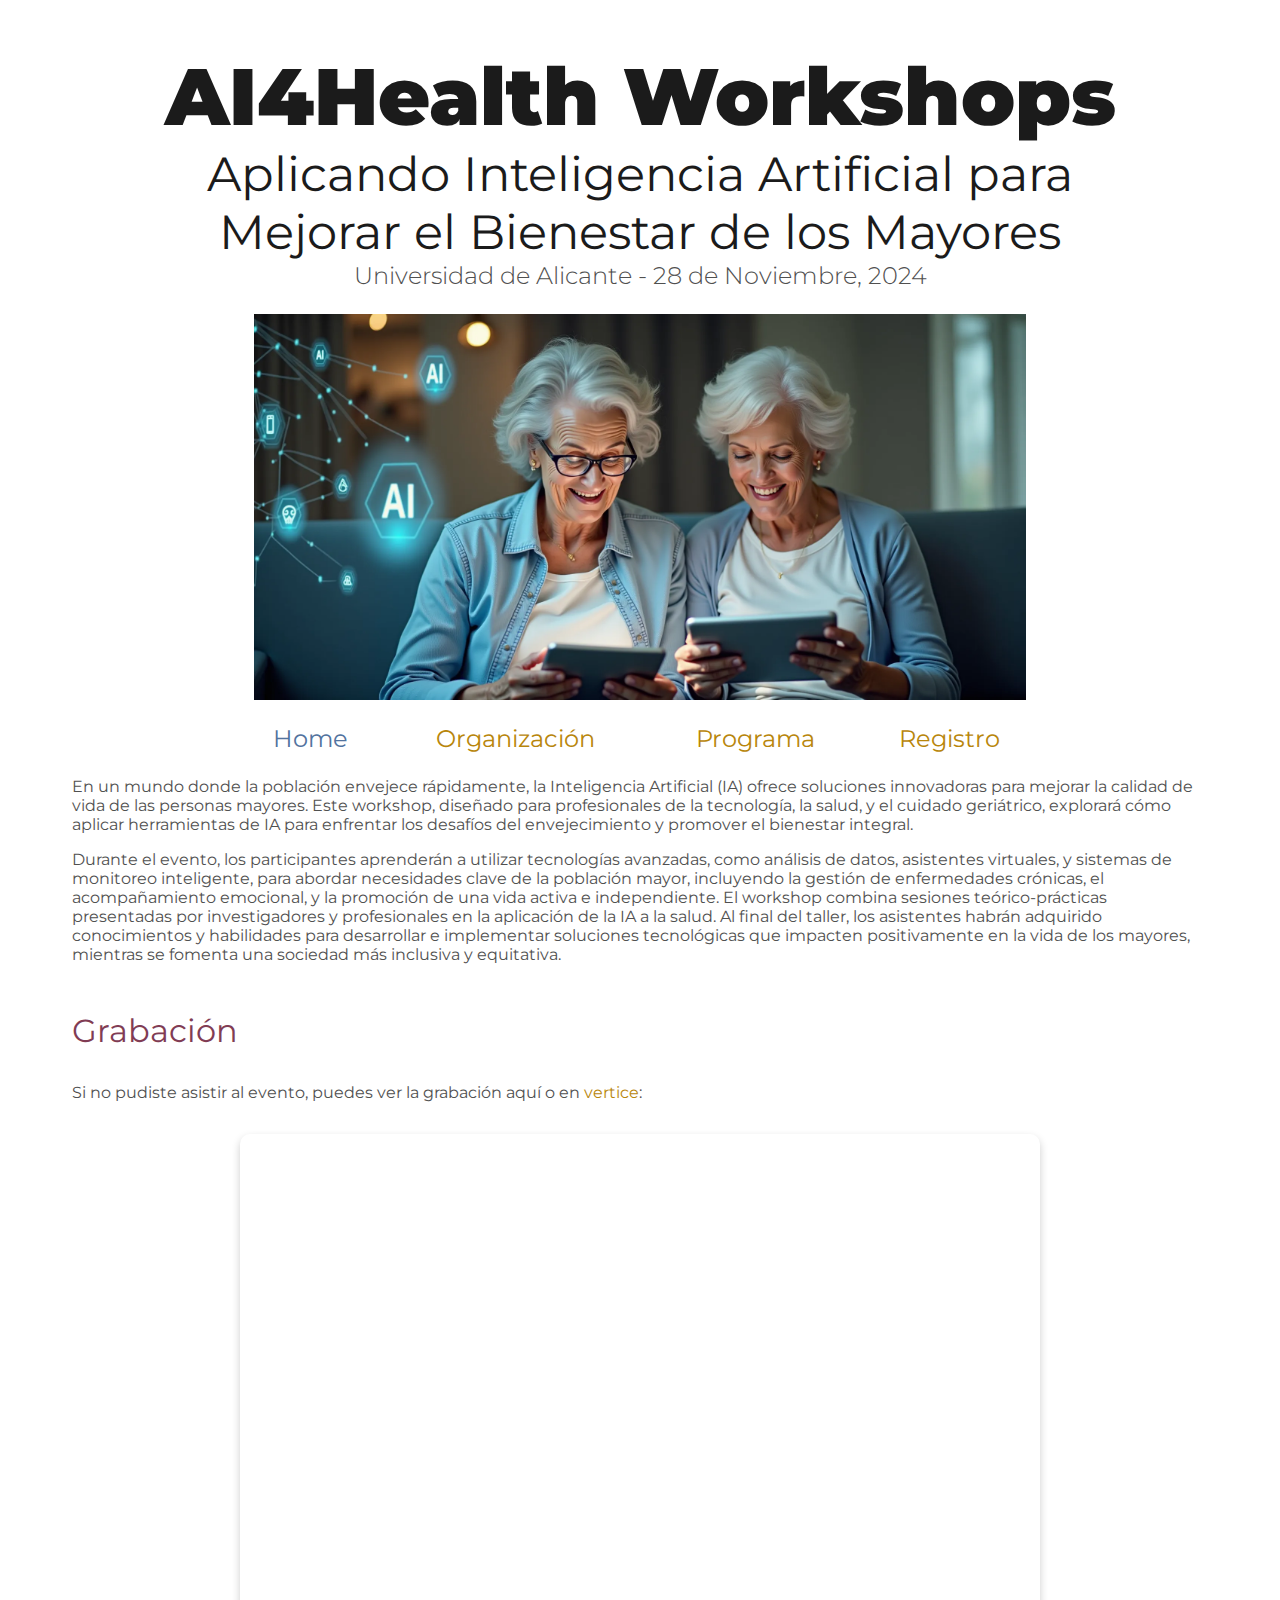
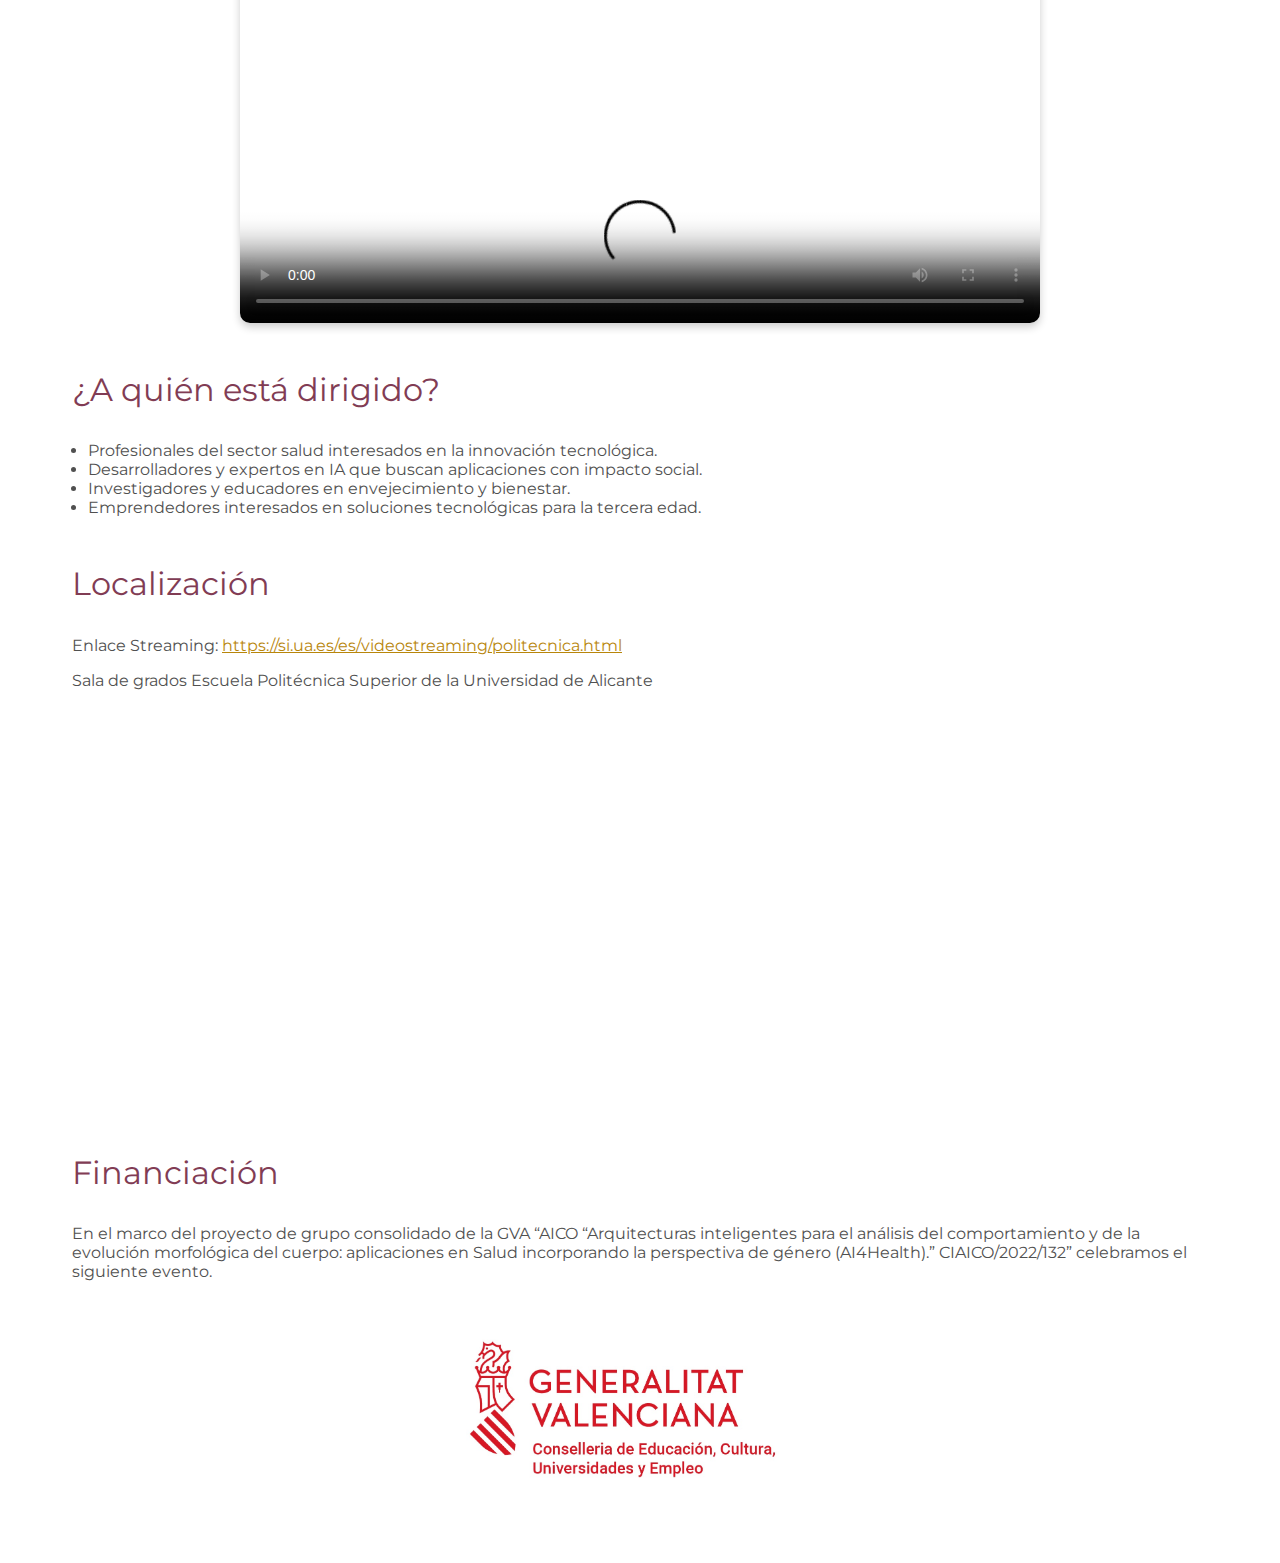
<file: index.html>
<!DOCTYPE html>
<html lang='es'>

<head>
    <base href=".">
    <link rel="shortcut icon" type="image/png" href="assets/favicon.png"/>
    <link rel="stylesheet" type="text/css" media="all" href="assets/main.css"/>
    <title>AI4Health Workshops</title>
    <meta name="viewport" content="width=device-width, initial-scale=1.0">
    <title>Embedded Video</title>

    <!-- Video.js CSS -->
    <link href="https://vjs.zencdn.net/8.3.0/video-js.css" rel="stylesheet">
</head>

<body>

    <div class="banner">
        <div class="title">
            AI4Health Workshops
        </div>
        <div class="subtitle">
            Aplicando Inteligencia Artificial para Mejorar el Bienestar de los Mayores
        </div>
        <div class="date">
            Universidad de Alicante - 28 de Noviembre, 2024
        </div>
        <img src="assets/background.webp" alt="Banner" class="banner-image">
    </div>

    <table class="navigation">
        <tr>
            <td class="navigation">
                <a class="current" title="Conference Home Page" href=".">Home</a>
            </td>
            <td class="navigation">
                <a title="Directions to the Conference" href="organizacion">Organización</a>
            </td>
            <td class="navigation">
                <a title="Conference Program" href="program">Programa</a> 
            </td>
            <td class="navigation">
                <a title="Register for the Conference" href="registration">Registro</a>
            </td>
        </tr>
    </table>

    <p>
    En un mundo donde la población envejece rápidamente, la Inteligencia Artificial (IA) ofrece soluciones innovadoras para mejorar la calidad de vida de las personas mayores. Este workshop, diseñado para profesionales de la tecnología, la salud, y el cuidado geriátrico, explorará cómo aplicar herramientas de IA para enfrentar los desafíos del envejecimiento y promover el bienestar integral.  
    </p>

    <p>
        Durante el evento, los participantes aprenderán a utilizar tecnologías avanzadas, como análisis de datos, asistentes virtuales, y sistemas de monitoreo inteligente, para abordar necesidades clave de la población mayor, incluyendo la gestión de enfermedades crónicas, el acompañamiento emocional, y la promoción de una vida activa e independiente.
        El workshop combina sesiones teórico-prácticas presentadas por investigadores y profesionales en la aplicación de la IA a la salud. Al final del taller, los asistentes habrán adquirido conocimientos y habilidades para desarrollar e implementar soluciones tecnológicas que impacten positivamente en la vida de los mayores, mientras se fomenta una sociedad más inclusiva y equitativa. 
    </p>

    <h2>Grabación</h2>
    Si no pudiste asistir al evento, puedes ver la grabación aquí o en <a href="https://vertice.cpd.ua.es/298742">vertice</a>:
    <div class="video-container">
        <video id="my-video" class="video-js vjs-default-skin vjs-fluid" poster="https://vertice.cpd.ua.es/cw/img/imagenPlayerVertice.php?id=298742" controls preload="auto">
            <source src="https://matt3.cpd.ua.es:443/vod/_definst_/mp4:ap_vertice/ew_30246642/id_298742.mp4/playlist.m3u8" type="application/x-mpegURL">
        </video>
    </div>

    <!-- Video.js Library -->
    <script src="https://vjs.zencdn.net/8.3.0/video.min.js"></script>

    <script>
        var player = videojs('my-video', {
            responsive: true,
            fluid: true
        });
    </script>
    
    <h2>¿A quién está dirigido?</h2>

    <ul>
        <li>Profesionales del sector salud interesados en la innovación tecnológica.</li>
        <li>Desarrolladores y expertos en IA que buscan aplicaciones con impacto social.</li>
        <li>Investigadores y educadores en envejecimiento y bienestar.</li>
        <li>Emprendedores interesados en soluciones tecnológicas para la tercera edad.</li>
    </ul>

    <h2>Localización</h2>
    <p>Enlace Streaming: <a href="https://si.ua.es/es/videostreaming/politecnica.html">https://si.ua.es/es/videostreaming/politecnica.html</a></p>
    <p>Sala de grados Escuela Politécnica Superior de la Universidad de Alicante</p>
    <iframe class="directions" src="https://www.google.com/maps/embed?pb=!1m18!1m12!1m3!1d3127.369020079954!2d-0.5138503233476321!3d38.38671587183756!2m3!1f0!2f0!3f0!3m2!1i1024!2i768!4f13.1!3m3!1m2!1s0xd6236a6a6f8874d%3A0x14f4b93fc9ab7d36!2sEscuela%20Polit%C3%A9cnica%20Superior%20de%20la%20Universidad%20de%20Alicante!5e0!3m2!1ses!2ses!4v1732529656851!5m2!1ses!2ses"></iframe>    

    <h2>Financiación</h2>
    <p>En el marco del proyecto de grupo consolidado de la GVA “AICO  “Arquitecturas inteligentes para el análisis del comportamiento y de la evolución morfológica del cuerpo: aplicaciones en Salud incorporando la perspectiva de género (AI4Health).” CIAICO/2022/132” celebramos el siguiente evento.</p>
    <img class="gva" src="assets/gva.jpeg" alt="GVA Logo" class="gva-logo">
</body>
</html>
</file>
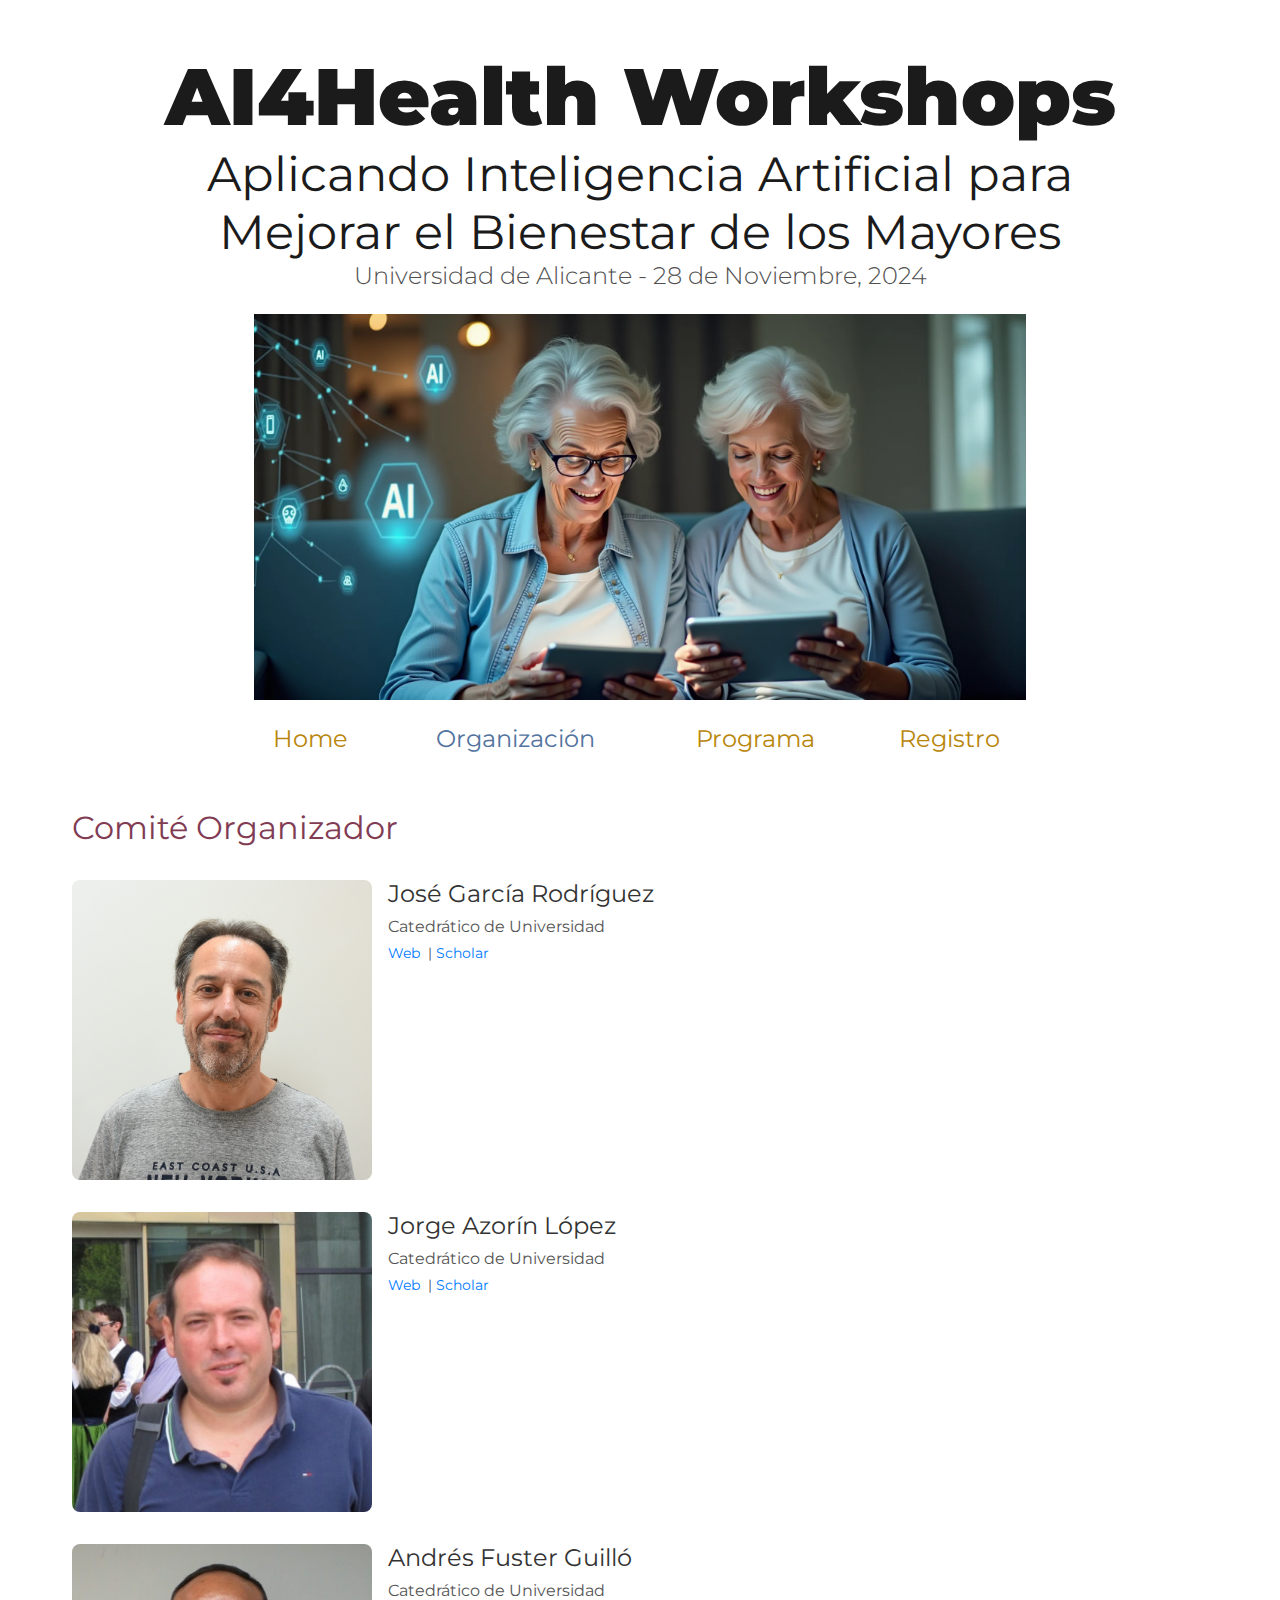
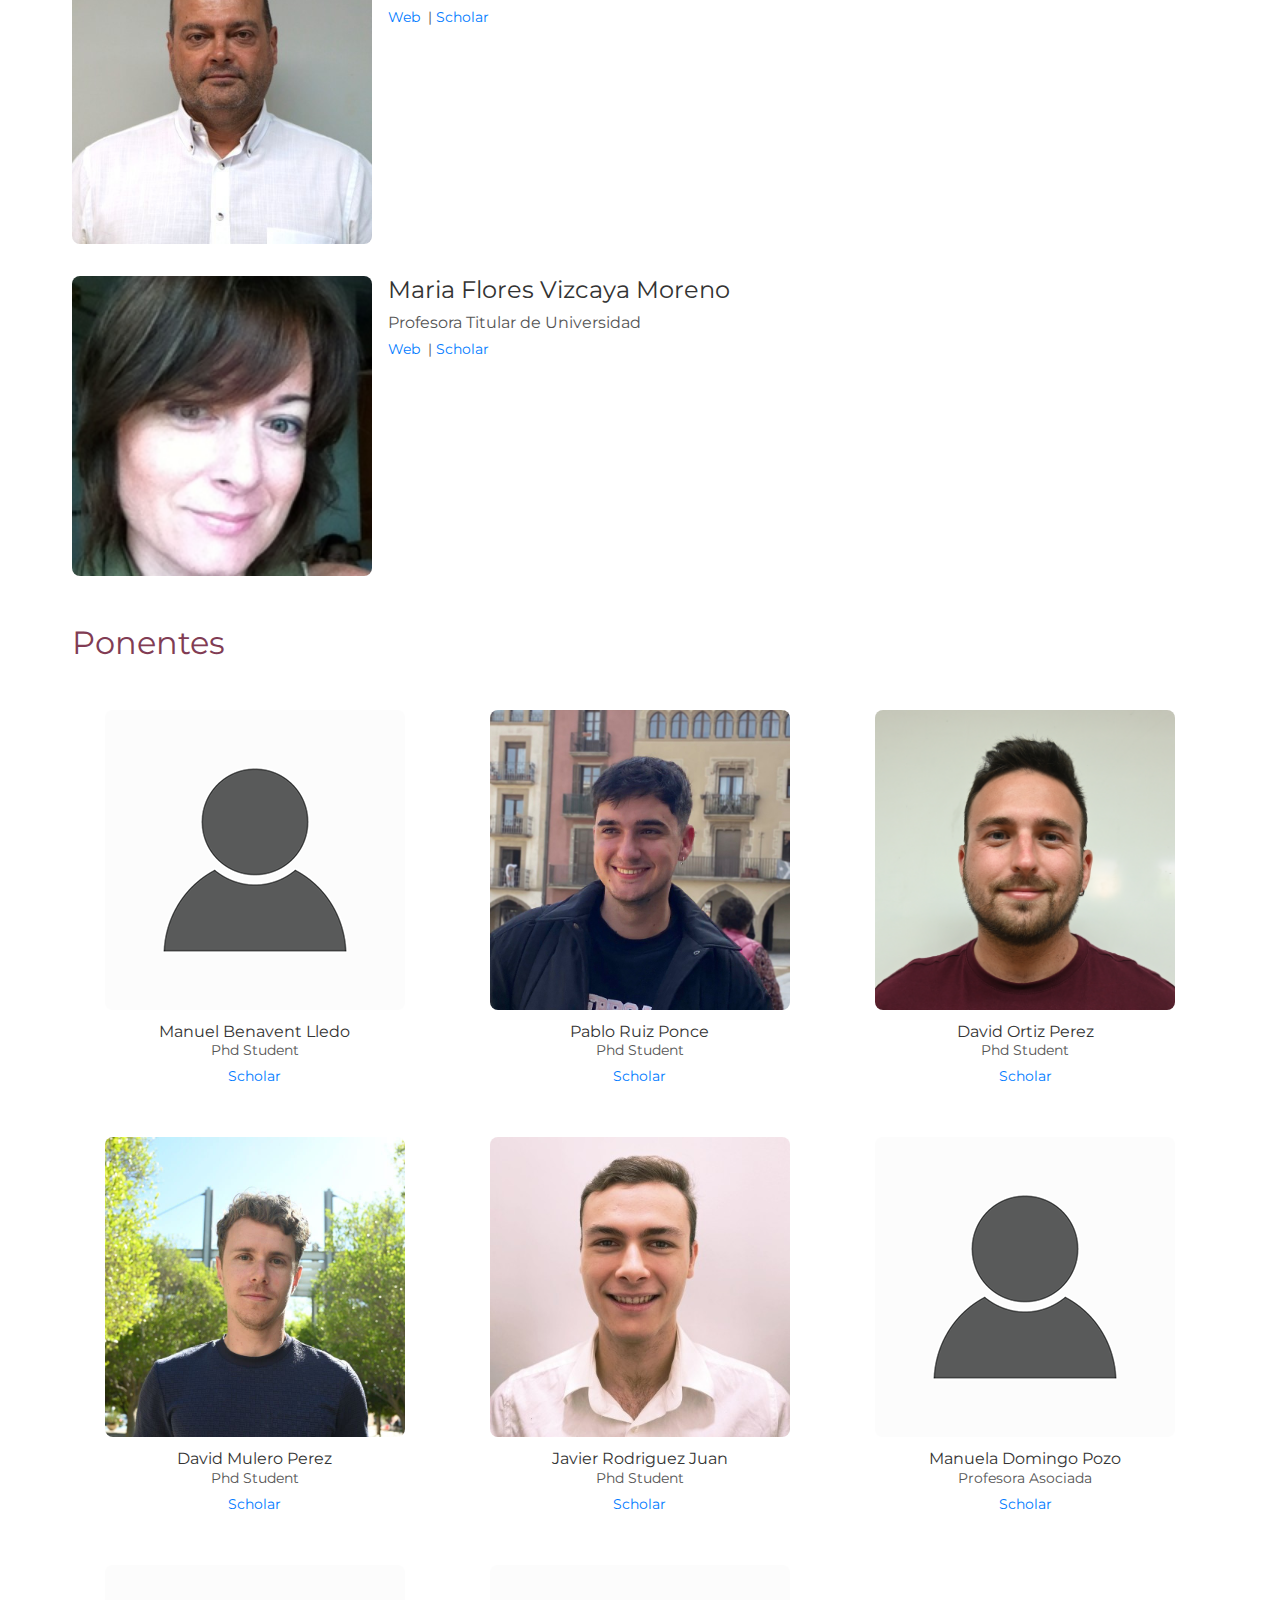
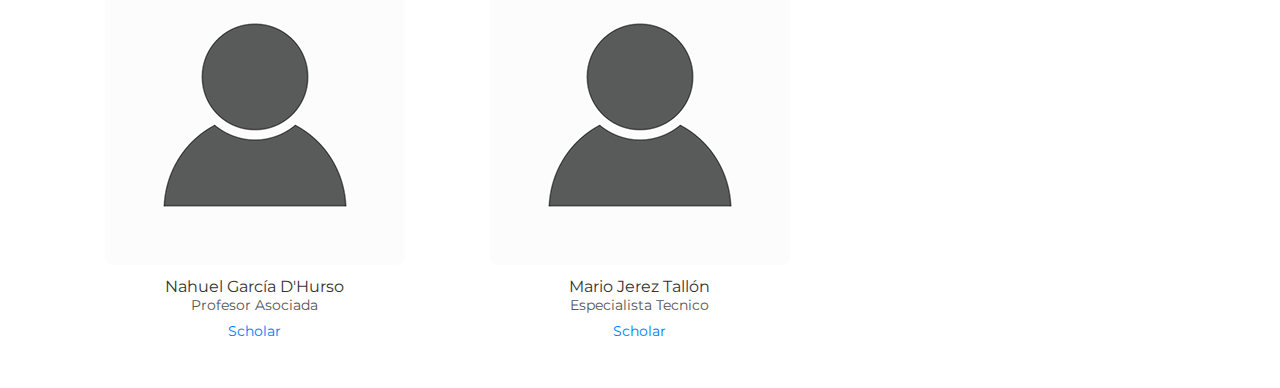
<file: organizacion/index.html>
<!DOCTYPE html>
<html lang='es'>

<head>
    <base href="..">
    <link rel="shortcut icon" type="image/png" href="assets/favicon.png"/>
    <link rel="stylesheet" type="text/css" media="all" href="assets/main.css"/>
    <title>AI4Health Workshops</title>
</head>

<body>

    <div class="banner">
        <div class="title">
            AI4Health Workshops
        </div>
        <div class="subtitle">
            Aplicando Inteligencia Artificial para Mejorar el Bienestar de los Mayores
        </div>
        <div class="date">
            Universidad de Alicante - 28 de Noviembre, 2024
        </div>
        <img src="assets/background.webp" alt="Banner" class="banner-image">
    </div>

    <table class="navigation">
        <tr>
            <td class="navigation">
                <a title="Conference Home Page" href=".">Home</a>
            </td>
            <td class="navigation">
                <a class="current" title="Directions to the Conference" href="organizacion">Organización</a>
            </td>
            <td class="navigation">
                <a title="Conference Program" href="program">Programa</a> 
            </td>
            <td class="navigation">
                <a title="Register for the Conference" href="registration">Registro</a>
            </td>
        </tr>
    </table>


    <h2>Comité Organizador</h2>
    <div class="organizers">
        <div class="organizer">
            <img src="assets/JoseG.jpg" alt="Organizer 1" class="organizer-image">
            <div class="organizer-content">
                <h3>José García Rodríguez</h3>
                <p>Catedrático de Universidad</p>
                <div class="organizer-links">
                    <a href="https://cvnet.cpd.ua.es/curriculum-breve/es/garcia-rodriguez-jose/11102" target="_blank">Web</a>|
                    <a href="https://scholar.google.com/citations?user=GNTkqaYAAAAJ&hl=es" target="_blank">Scholar</a>
                </div>
            </div>
        </div>
    

        <div class="organizer">
            <img src="assets/JorgeA.png" alt="Organizer 2" class="organizer-image">
            <div class="organizer-content">
                <h3>Jorge Azorín López</h3>
                <p>Catedrático de Universidad</p>
                <div class="organizer-links">
                    <a href="https://cvnet.cpd.ua.es/curriculum-breve/es/azorin-lopez-jorge/9826" target="_blank">Web</a>|
                    <a href="https://scholar.google.es/citations?user=evDsIucAAAAJ&hl=en" target="_blank">Scholar</a>
                </div>
            </div>
        </div>

        <div class="organizer">
            <img src="assets/AndresF.jpg" alt="Organizer 2" class="organizer-image">
            <div class="organizer-content">
                <h3>Andrés Fuster Guilló</h3>
                <p>Catedrático de Universidad</p>
                <div class="organizer-links">
                    <a href="https://cvnet.cpd.ua.es/curriculum-breve/es/fuster-guillo-andres/10095" target="_blank">Web</a>|
                    <a href="https://scholar.google.es/citations?user=_gOIH2UAAAAJ&hl=es" target="_blank">Scholar</a>
                </div>
            </div>
        </div>

        <div class="organizer">
            <img src="assets/MariaF.jpg" alt="Organizer 2" class="organizer-image">
            <div class="organizer-content">
                <h3>Maria Flores Vizcaya Moreno</h3>
                <p>Profesora Titular de Universidad</p>
                <div class="organizer-links">
                    <a href="https://cvnet.cpd.ua.es/curriculum-breve/es/vizcaya-moreno-maria-flores/12893" target="_blank">Web</a>|
                    <a href="https://scholar.google.es/citations?user=nnJnokwAAAAJ&hl=es" target="_blank">Scholar</a>
                </div>
            </div>
        </div>

    </div>

    <h2>Ponentes</h2>
    <div class="speakers">
        <div class="speaker">
            <img src="assets/person-icon.png" alt="Speaker 1" class="speaker-image">
            <h3>Manuel Benavent Lledo</h3>
            <p>Phd Student</p>
            <div class="speaker-links">
                <a href="https://scholar.google.es/citations?user=F8wtzUQAAAAJ&hl=es" target="_blank">Scholar</a>
            </div>
        </div>
    
        <div class="speaker">
            <img src="assets/PabloR.jpg" alt="Speaker 2" class="speaker-image">
            <h3>Pablo Ruiz Ponce</h3>
            <p>Phd Student</p>
            <div class="speaker-links">
                <a href="https://scholar.google.es/citations?user=25rkMIwAAAAJ&hl=es" target="_blank">Scholar</a>
            </div>
        </div>
    
        <div class="speaker">
            <img src="assets/DavidO.jpg" alt="Speaker 3" class="speaker-image">
            <h3>David Ortiz Perez</h3>
            <p>Phd Student</p>
            <div class="speaker-links">
                <a href="https://scholar.google.es/citations?user=iDKz098AAAAJ&hl=es" target="_blank">Scholar</a>
            </div>
        </div>
    
        <div class="speaker">
            <img src="assets/DavidM.jpg" alt="Speaker 3" class="speaker-image">
            <h3>David Mulero Perez</h3>
            <p>Phd Student</p>
            <div class="speaker-links">
                <a href="https://scholar.google.com/citations?user=f3We730AAAAJ&hl=es" target="_blank">Scholar</a>
            </div>
        </div>

        <div class="speaker">
            <img src="assets/JavierR.jpeg" alt="Speaker 3" class="speaker-image">
            <h3>Javier Rodriguez Juan</h3>
            <p>Phd Student</p>
            <div class="speaker-links">
                <a href="https://scholar.google.com/citations?user=z9qLOmwAAAAJ&hl=es" target="_blank">Scholar</a>
            </div>
        </div>

        <div class="speaker">
            <img src="assets/person-icon.png" alt="Speaker 3" class="speaker-image">
            <h3>Manuela Domingo Pozo</h3>
            <p>Profesora Asociada</p>
            <div class="speaker-links">
                <a href="https://scholar.google.es/citations?user=-iu55bUAAAAJ&hl=es" target="_blank">Scholar</a>
            </div>
        </div>

        <div class="speaker">
            <img src="assets/person-icon.png" alt="Speaker 3" class="speaker-image">
            <h3>Nahuel García D'Hurso</h3>
            <p>Profesor Asociada</p>
            <div class="speaker-links">
                <a href="https://scholar.google.es/citations?user=pPaGkJEAAAAJ&hl=es" target="_blank">Scholar</a>
            </div>
        </div>

        <div class="speaker">
            <img src="assets/person-icon.png" alt="Speaker 3" class="speaker-image">
            <h3>Mario Jerez Tallón</h3>
            <p>Especialista Tecnico</p>
            <div class="speaker-links">
                <a href="https://scholar.google.es/citations?user=0bLXJggAAAAJ&hl=es" target="_blank">Scholar</a>
            </div>
        </div>
        <!-- Add more speakers here -->
    </div>

</body>
</html>
</file>
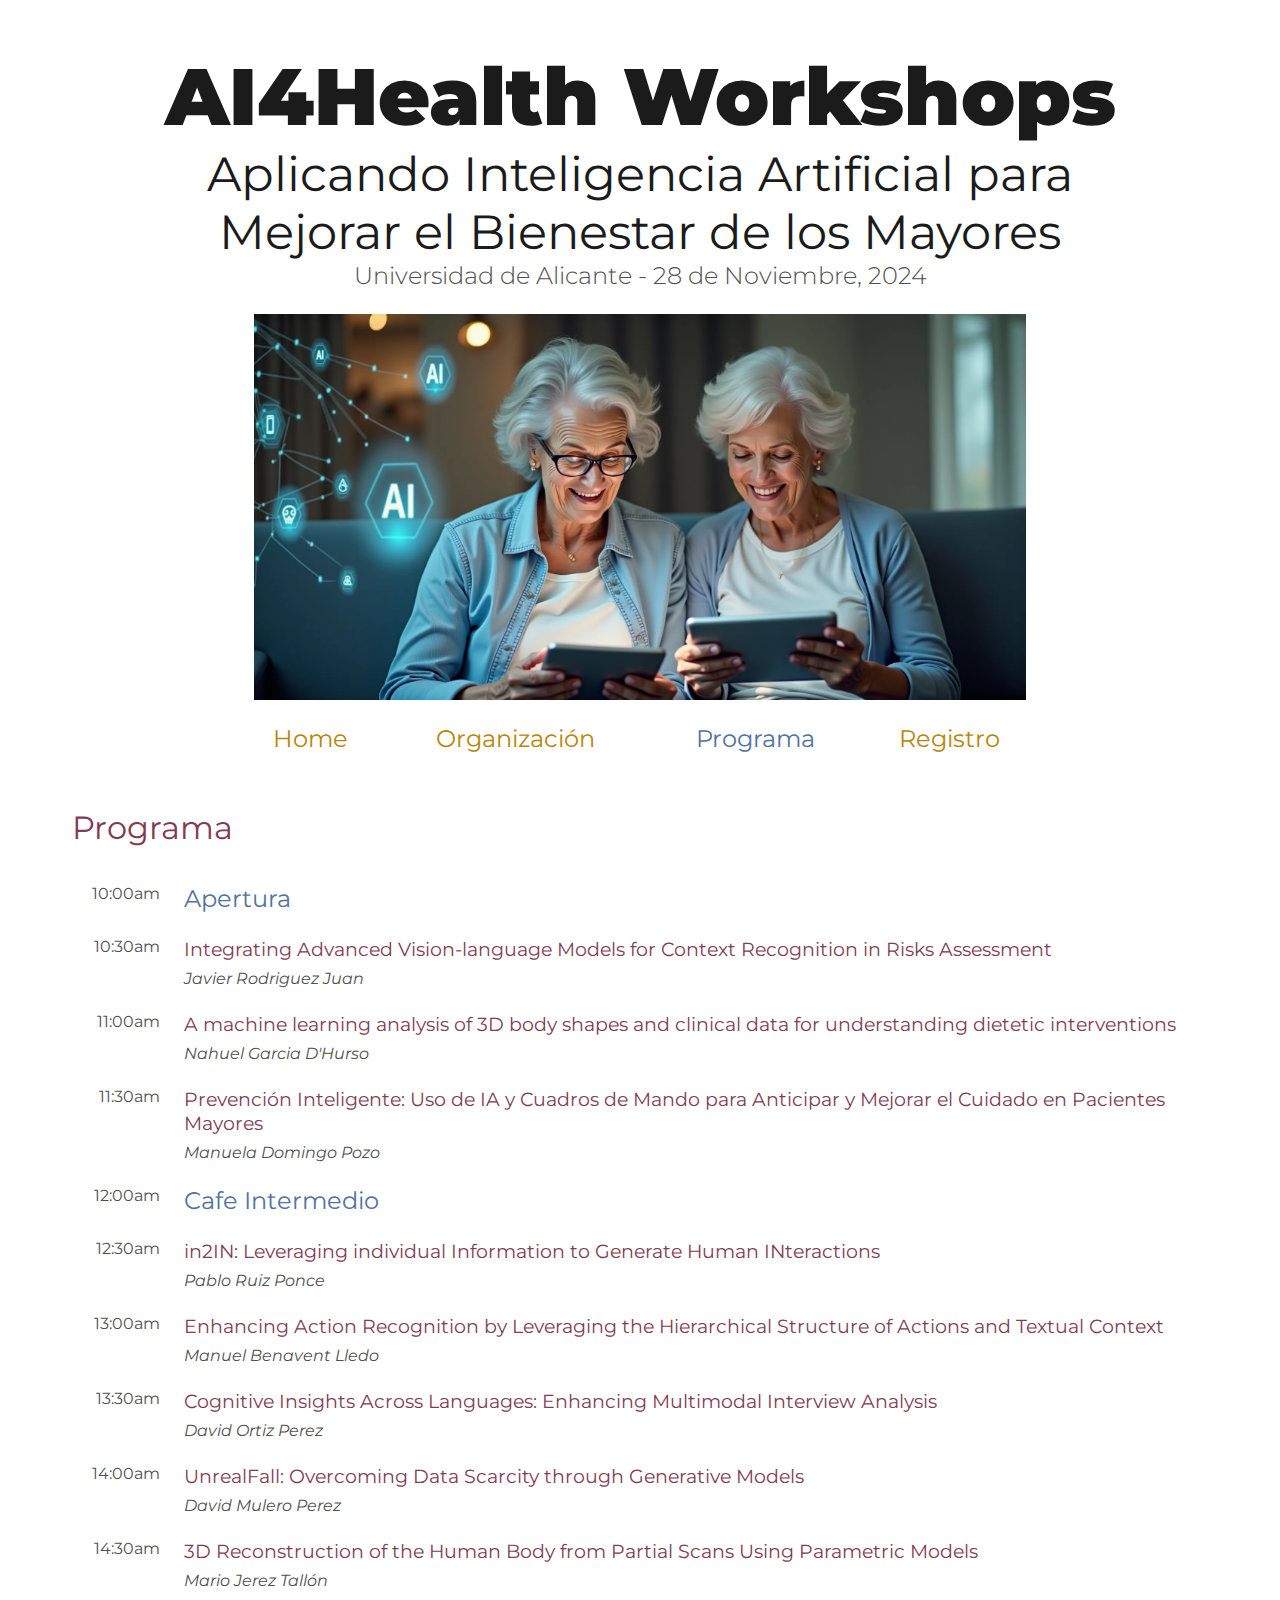
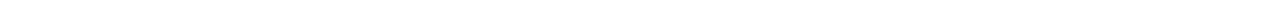
<file: program/index.html>
<!DOCTYPE html>
<html lang='es'>

<head>
    <base href="..">
    <link rel="shortcut icon" type="image/png" href="assets/favicon.png"/>
    <link rel="stylesheet" type="text/css" media="all" href="assets/main.css"/>
    <title>AI4Health Workshops</title>
</head>

<body>

    <div class="banner">
        <div class="title">
            AI4Health Workshops
        </div>
        <div class="subtitle">
            Aplicando Inteligencia Artificial para Mejorar el Bienestar de los Mayores
        </div>
        <div class="date">
            Universidad de Alicante - 28 de Noviembre, 2024
        </div>
        <img src="assets/background.webp" alt="Banner" class="banner-image">
    </div>

    <table class="navigation">
        <tr>
            <td class="navigation">
                <a title="Conference Home Page" href=".">Home</a>
            </td>
            <td class="navigation">
                <a title="Directions to the Conference" href="organizacion">Organización</a>
            </td>
            <td class="navigation">
                <a class="current" title="Conference Program" href="program">Programa</a> 
            </td>
            <td class="navigation">
                <a title="Register for the Conference" href="registration">Registro</a>
            </td>
        </tr>
    </table>


    <h2>Programa</h2>

    <table>
        <tr>
            <td class="date" rowspan="2">
                10:00am
            </td>
            <td class="title-special">
                Apertura
            </td>
        </tr>
    </table>

    <table id="PUTSPEAKERNAMEHERE">
        <tr>
            <td class="date" rowspan="3">
                10:30am
            </td>
            <td class="title">
                Integrating Advanced Vision-language Models for Context Recognition in Risks Assessment
            </td>
        </tr>
        <tr>
            <td class="speaker-program">
                Javier Rodriguez Juan
            </td>
        </tr>
    </table>

    <table id="PUTSPEAKERNAMEHERE">
        <tr>
            <td class="date" rowspan="3">
                11:00am
            </td>
            <td class="title">
                A machine learning analysis of 3D body shapes and clinical data for understanding dietetic interventions
            </td>
        </tr>
        <tr>
            <td class="speaker-program">
                Nahuel Garcia D'Hurso
            </td>
        </tr>
    </table>

    <table id="PUTSPEAKERNAMEHERE">
        <tr>
            <td class="date" rowspan="3">
                11:30am
            </td>
            <td class="title">
                Prevención Inteligente: Uso de IA y Cuadros de Mando para Anticipar y Mejorar el Cuidado en Pacientes Mayores
            </td>
        </tr>
        <tr>
            <td class="speaker-program">
                Manuela Domingo Pozo
            </td>
        </tr>
    </table>

    <table>
        <tr>
            <td class="date" rowspan="2">
                12:00am
            </td>
            <td class="title-special">
                Cafe Intermedio
            </td>
        </tr>
    </table>

    <table id="PUTSPEAKERNAMEHERE">
        <tr>
            <td class="date" rowspan="3">
                12:30am
            </td>
            <td class="title">
                in2IN: Leveraging individual Information to Generate Human INteractions
            </td>
        </tr>
        <tr>
            <td class="speaker-program">
                Pablo Ruiz Ponce
            </td>
        </tr>
    </table>


    <table id="PUTSPEAKERNAMEHERE">
        <tr>
            <td class="date" rowspan="3">
                13:00am
            </td>
            <td class="title">
                Enhancing Action Recognition by Leveraging the Hierarchical Structure of Actions and Textual Context 
            </td>
        </tr>
        <tr>
            <td class="speaker-program">
                Manuel Benavent Lledo
            </td>
        </tr>
    </table>

    <table id="PUTSPEAKERNAMEHERE">
        <tr>
            <td class="date" rowspan="3">
                13:30am
            </td>
            <td class="title">
                Cognitive Insights Across Languages: Enhancing Multimodal Interview Analysis
            </td>
        </tr>
        <tr>
            <td class="speaker-program">
                David Ortiz Perez
            </td>
        </tr>
    </table>

    <table id="PUTSPEAKERNAMEHERE">
        <tr>
            <td class="date" rowspan="3">
                14:00am
            </td>
            <td class="title">
                UnrealFall: Overcoming Data Scarcity through Generative Models
            </td>
        </tr>
        <tr>
            <td class="speaker-program">
                David Mulero Perez
            </td>
        </tr>
    </table>

    <table id="PUTSPEAKERNAMEHERE">
        <tr>
            <td class="date" rowspan="3">
                14:30am
            </td>
            <td class="title">
                3D Reconstruction of the Human Body from Partial Scans Using Parametric Models
            </td>
        </tr>
        <tr>
            <td class="speaker-program">
                Mario Jerez Tallón
            </td>
        </tr>
    </table>


</body>
</html>
</file>
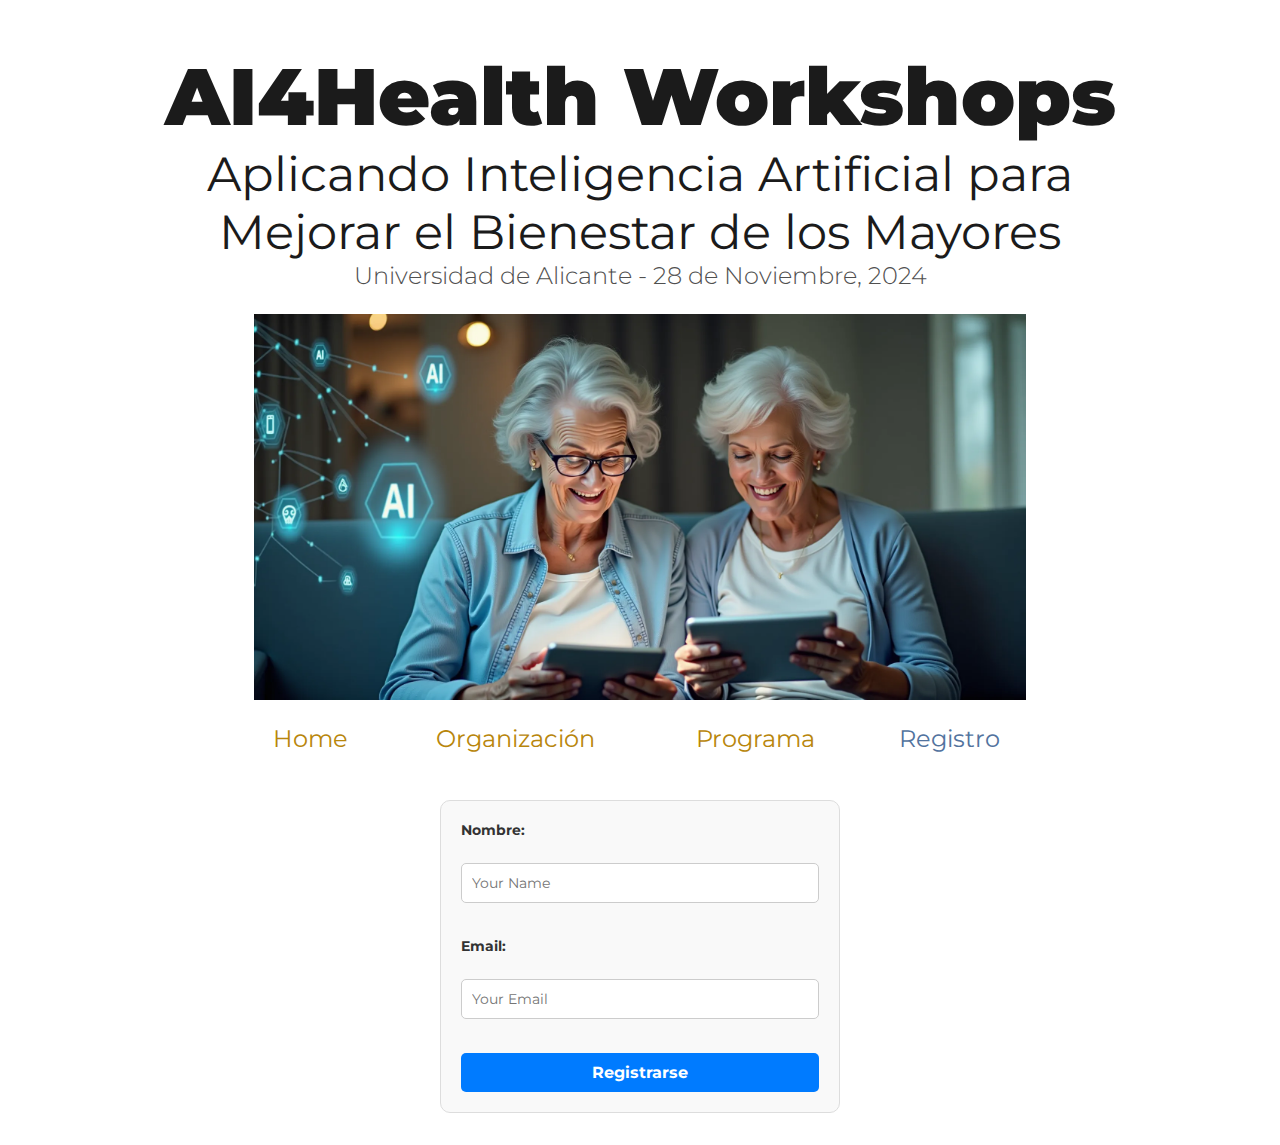
<file: registration/index.html>
<!DOCTYPE html>
<html lang='es'>

<head>
    <base href="..">
    <link rel="shortcut icon" type="image/png" href="assets/favicon.png"/>
    <link rel="stylesheet" type="text/css" media="all" href="assets/main.css"/>
    <title>AI4Health Workshops</title>
</head>

<body>

    <div class="banner">
        <div class="title">
            AI4Health Workshops
        </div>
        <div class="subtitle">
            Aplicando Inteligencia Artificial para Mejorar el Bienestar de los Mayores
        </div>
        <div class="date">
            Universidad de Alicante - 28 de Noviembre, 2024
        </div>
        <img src="assets/background.webp" alt="Banner" class="banner-image">
    </div>

    <table class="navigation">
        <tr>
            <td class="navigation">
                <a title="Conference Home Page" href=".">Home</a>
            </td>
            <td class="navigation">
                <a title="Directions to the Conference" href="organizacion">Organización</a>
            </td>
            <td class="navigation">
                <a title="Conference Program" href="program">Programa</a> 
            </td>
            <td class="navigation">
                <a class="current" title="Register for the Conference" href="registration">Registro</a>
            </td>
        </tr>
    </table>


    <br>

    <form id="registrationForm" onsubmit="openMailApp(event)">
        <label for="name">Nombre:</label><br>
        <input type="text" id="name" name="name" required placeholder="Your Name"><br><br>
        
        <label for="email">Email:</label><br>
        <input type="email" id="email" name="email" required placeholder="Your Email"><br><br>
        
        <button type="submit">Registrarse</button>
    </form>

    <script>
        function openMailApp(event) {
            event.preventDefault(); // Prevent form submission
            
            // Get the user's name and email from the form
            const name = document.getElementById('name').value;
            const email = document.getElementById('email').value;

            // Create the email template
            const subject = encodeURIComponent('AI4Health Workshops Registration Confirmation');
            const body = encodeURIComponent(`Hola,\n\nSoy ${name}, y confirmo mi asistencia a AI4Health Workshops - Aplicando Inteligencia Artificial para Mejorar el Bienestar de los Mayores. Mi dirección de correo electrónico es ${email}.`);

            // Open the mail application with the template
            window.location.href = `mailto:3dplab@gcloud.ua.es?subject=${subject}&body=${body}`;
        }
    </script>

</body>
</html>
</file>
<file: assets/main.css>
@import url('https://fonts.googleapis.com/css2?family=Montserrat:ital,wght@0,100..900;1,100..900&display=swap');

/* General Reset */
* {
    border: 0;
    font: inherit;
    font-size: 1em;
    font-family: "Montserrat", sans-serif;
    box-sizing: border-box; /* Better box model control */
}

/* Body Styling */
body {
    color: #505050;
    text-align: left;
    margin: 2em auto; /* Center the body horizontally */
    max-width: 1200px; /* Set a maximum width for content */
    padding: 0 2em; /* Add padding for spacing on smaller screens */
    background: #fff; /* Optional: Add a background color */
}

/* Links */
a {
    color: #b8860b;
    text-decoration: none;
}
a.current {
    color: #52739e;
}
a.current:hover {
    color: #e82945;
}
a:hover {
    color: #b2132e;
}
a:active {
    color: #e82945;
}

/* Headings */
h1, h2, h3, h4 {
    clear: left;
    color: #813c54;
    margin: 1.5em 0em 1em 0em;
    font-family: "Montserrat", sans-serif;
    line-height: 1.2; /* Ensure better readability */
}
h1 {
    font-size: 2.5em; /* Scaled slightly for better adaptability */
}
h2 {
    font-size: 2em;
}
h3 {
    font-size: 1.5em;
}
h4 {
    font-size: 1.25em;
}

/* Paragraphs and Lists */
p {
    list-style: none;
    text-align: left;
    margin: 1em 0; /* Added margin for spacing */
}
li a, p a {
    text-decoration: underline;
    text-decoration-color: #b8860b;
}
ul {
    text-align: left;
    margin: 1em 0; /* Added spacing */
    padding: 0; /* Removed default padding */
}
ul li {
    text-align: left;
    margin-left: 1em; /* Indented list items */
}
i, em {
    font-style: italic;
}
b, strong {
    font-weight: bold;
}

/* Tables */
table {
    width: 100%; /* Full-width for responsiveness */
    margin: 1em auto; /* Centered and responsive spacing */
    border-collapse: collapse; /* Improve table aesthetics */
}
th, td {
    text-align: left;
    padding: 0.5em; /* Add padding for better readability */
    word-wrap: break-word; /* Handle overflow text */
}

/* Responsive Adjustments */
@media (max-width: 768px) {
    body {
        margin: 3em 5%; /* Reduce margin for smaller screens */
    }

    h1 {
        font-size: 2em; /* Scale headings down for smaller screens */
    }
    h2 {
        font-size: 1.75em;
    }
    h3 {
        font-size: 1.5em;
    }
    h4 {
        font-size: 1.25em;
    }

    table {
        font-size: 0.9em; /* Adjust table font size */
    }
}

@media (max-width: 480px) {
    body {
        margin: 2em 3%; /* Further reduce margins for mobile */
    }

    h1 {
        font-size: 1.75em; /* Further scale down headings */
    }
    h2 {
        font-size: 1.5em;
    }
    h3 {
        font-size: 1.25em;
    }
    h4 {
        font-size: 1em;
    }

    table {
        font-size: 0.8em; /* Further adjust table font size */
    }

    p, ul, li {
        margin: 0.5em 0; /* Reduce spacing for compactness */
    }
}


/* Website Banner */
.banner { 
    display: block; 
    padding: 1em;
}

.banner .title {
    font-size: 5em; 
    color: #1b1b1b; 
    text-align: center; 
    font-weight: 900;
}

.banner .subtitle {
    font-size: 3em; 
    padding: 0 1em;
    color: #1b1b1b; 
    text-align: center; 
}

.banner .date {
    font-size: 1.5em; 
    color: #505050; 
    text-align: center; 
    font-weight: 300;
    margin-bottom: 1em;
}

.banner img {
    display: block; 
    margin: auto; 
    width: 70%; 
    height: auto;
}

/* Responsive Styles */
@media (max-width: 1200px) {
    .banner .title {
        font-size: 3em;
    }
    .banner .subtitle {
        font-size: 2.5em;
    }
    .banner .date {
        font-size: 1.2em;
    }
    .banner img {
        width: 85%;
    }
}

@media (max-width: 768px) {
    .banner .title {
        font-size: 2em;
    }
    .banner .subtitle {
        font-size: 2em;
    }
    .banner .date {
        font-size: 1em;
    }
    .banner img {
        width: 100%;
    }
}

@media (max-width: 480px) {
    .banner .title {
        font-size: 2em;
    }
    .banner .subtitle {
        font-size: 1.5em;
    }
    .banner .date {
        font-size: 0.9em;
    }
    .banner img {
        width: 100%;
    }
}

/* Navigation Links (Home, Registration, etc) */
table.navigation {
    width: 100%; /* Full-width to adapt to the container */
    max-width: 800px; /* Limit maximum width for larger screens */
    margin: 0 auto; /* Center the table */
    border-collapse: collapse; /* Improve table aesthetics */
}

td.navigation {
    font-size: 1.5em; /* Slightly smaller base font size */
    white-space: nowrap; /* Prevent text wrapping */
    width: auto; /* Allow cells to adjust dynamically */
    text-align: center;
    vertical-align: middle;
    padding: 0.5rem; /* Add padding for better spacing */
}

/* Responsive Adjustments */
@media (max-width: 768px) {
    table.navigation {
        width: 100%; /* Ensure full-width on smaller screens */
        margin: 0 auto; /* Keep it centered */
    }

    td.navigation {
        font-size: 1.2em; /* Reduce font size for smaller screens */
        padding: 0.25rem; /* Reduce padding */
    }
}

@media (max-width: 480px) {
    table.navigation {
        display: block; /* Switch to block layout for very small screens */
        width: 100%; /* Full-width on mobile */
    }

    td.navigation {
        display: block; /* Stack navigation items vertically */
        font-size: 1em; /* Further reduce font size */
        padding: 0.5rem 0; /* Adjust spacing for stacked layout */
        text-align: center; /* Ensure text remains centered */
        width: 100%; /* Allow full width for each item */
        border-bottom: 1px solid #ddd; /* Optional: Add a separator */
    }

    td.navigation:last-child {
        border-bottom: none; /* Remove border from the last item */
    }
}

/* The Table on the Program Page */
td.room,
td.date,
td.title,
td.title-special,
td.speaker-program,
td.abstract {
    vertical-align: top; /* Ensure all cells align at the top */
    padding: 0.25rem 0.75rem; /* Consistent padding */
    word-wrap: break-word; /* Prevent overflow */
}

td.room {
    font-size: 1.5rem;
    color: #52739e;
    width: 90%; /* Dynamic width for room */
}

td.date {
    white-space: nowrap; /* Keep date on one line */
    width: 100px; /* Enforce a fixed width */
    text-align: right;
    font-size: 1rem;
    vertical-align: top; /* Align date text to the top */
}

td.title {
    font-size: 1.2rem;
    color: #813c54;
    font-family: "Montserrat", sans-serif;
}

td.title-special {
    font-size: 1.5rem;
    color: #52739e;
    font-family: "Montserrat", sans-serif;
}

td.speaker-program {
    font-style: italic;
    font-size: 1rem;
}

td.abstract {
    font-size: 1rem;
    min-height: 60px;
    display: flex; /* Use flexbox for better content alignment */
    flex-direction: column;
    justify-content: flex-start;
}

td.abstract img {
    display: block;
    max-width: 100%;
    height: auto;
    margin: 0.25rem auto;
}

table.plenary {
    padding-top: 0.5rem;
    background: #ffffff;
    width: 100%;
    border-collapse: collapse;
}

/* Responsive Adjustments */
@media (max-width: 768px) {
    td.room,
    td.date,
    td.title,
    td.title-special,
    td.speaker-program,
    td.abstract {
        font-size: 1rem;
        padding: 0.5rem;
    }

    td.date {
        width: auto; /* Allow flexible width on smaller screens */
        text-align: left;
    }

    td.abstract img {
        max-width: 90%;
    }
}

@media (max-width: 480px) {
    td.room,
    td.date,
    td.title,
    td.title-special,
    td.speaker-program,
    td.abstract {
        font-size: 0.9rem;
        padding: 0.25rem;
    }

    td.date {
        width: auto;
        text-align: center;
    }

    table.plenary {
        font-size: 0.9rem;
    }
}




/* Registration and Directions iframes and Images */
iframe.directions {
    display: block;
    margin: 1em auto 2em auto;
    width: 100%; /* Full width for responsiveness */
    max-width: 800px; /* Limit maximum width */
    height: 50vw; /* Dynamically adjust height based on viewport width */
    max-height: 400px; /* Limit maximum height */
    border: none;
}

/* Responsive Adjustments */
@media (max-width: 768px) {
    iframe.directions {
        height: 60vw; /* Increase height proportion for smaller screens */
        max-height: 300px; /* Adjust maximum height for better layout */
    }
}

@media (max-width: 480px) {
    iframe.directions {
        height: 70vw; /* Increase height proportion further for very small screens */
        max-height: 250px; /* Adjust maximum height for smaller devices */
    }
}

 /* Form Container */
form {
    max-width: 90%; /* Adjust to fit smaller screens */
    width: 400px; /* Default width for larger screens */
    margin: 20px auto; /* Center the form */
    padding: 20px;
    border: 1px solid #ddd;
    border-radius: 10px;
    background-color: #f9f9f9;
}

/* Labels */
label {
    font-size: 14px;
    font-weight: bold;
    color: #333;
    display: block;
    margin-bottom: 5px;
}

/* Inputs */
input[type="text"],
input[type="email"] {
    width: 100%;
    padding: 10px;
    margin-bottom: 15px;
    border: 1px solid #ccc;
    border-radius: 5px;
    font-size: 14px;
    box-sizing: border-box; /* Ensure padding is included in width */
}

input[type="text"]:focus,
input[type="email"]:focus {
    border-color: #007bff;
    outline: none;
}

/* Buttons */
button {
    width: 100%;
    padding: 10px;
    background-color: #007bff;
    color: #fff;
    border: none;
    border-radius: 5px;
    font-size: 16px;
    font-weight: bold;
    cursor: pointer;
    transition: background-color 0.3s ease; /* Smooth hover transition */
}

button:hover {
    background-color: #0056b3;
}

/* Responsive Adjustments */
@media (max-width: 768px) {
    form {
        max-width: 95%; /* Reduce maximum width for smaller screens */
        padding: 15px; /* Adjust padding */
    }

    button {
        font-size: 14px; /* Adjust button font size for smaller screens */
        padding: 8px; /* Adjust button padding */
    }
}

@media (max-width: 480px) {
    form {
        max-width: 100%; /* Full-width for very small screens */
        margin: 10px auto; /* Adjust margin for compact layout */
        padding: 10px; /* Reduce padding */
    }

    label {
        font-size: 12px; /* Reduce label font size */
    }

    input[type="text"],
    input[type="email"] {
        padding: 8px; /* Adjust input padding */
        font-size: 12px; /* Reduce input font size */
    }

    button {
        font-size: 14px; /* Further reduce button font size */
        padding: 8px; /* Adjust button padding */
    }
}

/* Ponentes Section */
.organizers {
    display: block;
    margin: 2rem 0;
}

.organizer {
    display: flex;
    flex-wrap: wrap; /* Allow wrapping for smaller screens */
    align-items: flex-start;
    margin-bottom: 2rem;
    gap: 1rem; /* Space between image and content */
}

.organizer-image {
    flex: 1 1 300px; /* Flexible width with a base of 250px */
    max-width: 300px; /* Prevent growing beyond this size */
    aspect-ratio: 1 / 1; /* Ensure square aspect ratio */
    object-fit: cover; /* Crop image if necessary */
    overflow: hidden; /* Hide overflow */
    border-radius: 8px; /* Optional: Rounded corners */
}

.organizer-content {
    flex: 2 1 300px; /* Flexible width with a base of 300px */
    max-width: 100%; /* Ensure it adjusts to screen size */
}

.organizer-content h3 {
    font-size: 1.5rem;
    margin: 0 0 0.5rem;
    color: #333;
}

.organizer-content p {
    font-size: 1rem;
    color: #555;
    margin: 0 0 0.5rem;
}

.organizer-links {
    margin-top: 0.5rem;
    font-size: 0.9rem;
}

.organizer-links a {
    color: #007bff;
    text-decoration: none;
    margin-right: 0.5rem;
}

.organizer-links a:hover {
    text-decoration: underline;
}

.speakers {
    display: grid;
    grid-template-columns: repeat(auto-fit, minmax(300px, 1fr)); /* Adjust columns dynamically */
    gap: 1.25rem; /* Space between cells */
    margin: 2rem 0;
}

.speaker {
    text-align: center;
    padding: 1rem; /* Add padding */
    margin: 0 auto;
}

.speaker-image {
    width: 100%; /* Take full container width */
    max-width: 300px; /* Limit max size */
    aspect-ratio: 1 / 1; /* Maintain square shape */
    object-fit: cover; /* Crop to fit */
    overflow: hidden; /* Hide overflow */
    margin: 0 auto 0.5rem; /* Center image and add space below */
    border-radius: 8px; /* Optional: Rounded corners */
}

.speaker h3 {
    margin: 0;
    font-size: 1rem;
    color: #333;
}

.speaker p {
    margin: 0;
    font-size: 0.9rem;
    color: #555;
    text-align: center;
}

.speaker-links {
    font-size: 0.9rem;
    margin-top: 0.5rem;
}

.speaker-links a {
    color: #007bff;
    text-decoration: none;
}

.speaker-links a:hover {
    text-decoration: underline;
}

/* Media Queries for further responsiveness */
@media (max-width: 768px) {
    .organizer {
        flex-direction: column; /* Stack image and content */
        align-items: center; /* Center align */
    }

    .organizer-image {
        margin-bottom: 1rem; /* Add spacing when stacked */
    }

    .speaker {
        max-width: 100%; /* Ensure speakers take full width */
    }
}

.gva {
    display: block; 
    margin: auto; 
    width: 40%; 
    height: auto;
}



/* Responsive Styles */
@media (max-width: 1200px) {
    .gva {
        width: 50%;
    }
}

@media (max-width: 768px) {
    .gva {
        width: 100%;
    }
}

@media (max-width: 480px) {
    .gva {
        width: 100%;
    }
}

/* Center the video */
.video-container {
    display: flex;
    justify-content: center;
    align-items: center;
    margin: 2em auto;
    max-width: 100%;
}

/* Make the video fully responsive */
.video-js {
    width: 100%;
    height: auto;
    max-width: 800px; /* Matches your content layout */
    border-radius: 10px;
    box-shadow: 0 4px 8px rgba(0, 0, 0, 0.2);
}

/* Ensuring the video scales properly */
.vjs-fluid {
    padding-top: 56.25% !important; /* 16:9 Aspect Ratio */
    position: relative;
}

.vjs-fluid video {
    position: absolute;
    width: 100% !important;
    height: 100% !important;
}

@media (max-width: 1200px) {
    .video-js {
        max-width: 85%;
    }
}

@media (max-width: 768px) {
    .video-js {
        max-width: 100%;
    }
}
</file>
